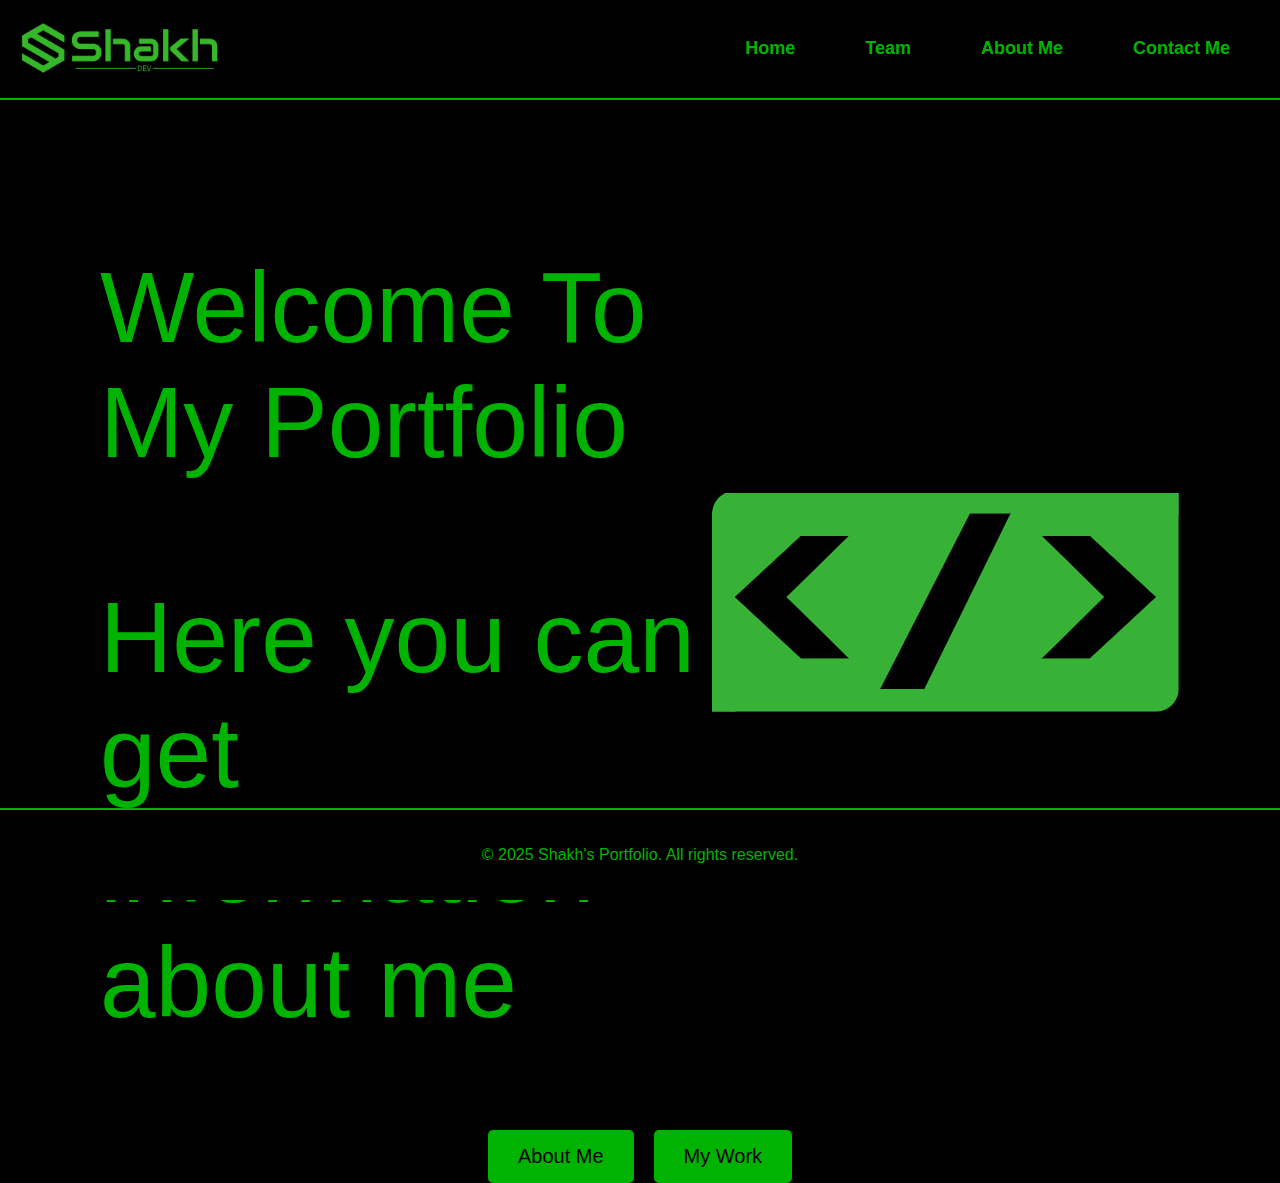
<file: index.html>
<!DOCTYPE html>
<html lang="en">
<head>
    <meta charset="UTF-8">
    <meta name="viewport" content="width=device-width, initial-scale=1.0">
    <title>Shakh's portfolio</title>
    <link rel="stylesheet" href="style.css">
</head>
<body>
    <div class="wrapper">
        <div class="header">
            <div class="header_nav">
                <div class="header_nav_logo">
                    <img src="shakh_logo.jpg" alt="shakh logo">
                </div>
                <div class="header_nav_links">
                    <ul>
                        <li><a href="index.html">Home</a></li>
                        <li><a href="#">Team</a></li>
                        <li><a href="about.html">About Me</a></li>
                        <li><a href="contact.html">Contact Me</a></li>
                    </ul>
                </div>
            </div>
        </div>

        <div class="home_main">
            <div class="home_main_left_text">
                <p>Welcome To My Portfolio</p>
                <p>Here you can get information about me</p>
            </div>
            <div class="home_main_right_logo">
                <img src="code logo.jpg" alt="code logo">
            </div>
        </div>
        <div class="main_bottom">
            <div class="main_bottom_buts">
                <button>About Me</button>
                <button>My Work</button>
            </div>
        </div>
    </div>
    <footer>
        <p>&copy; 2025 Shakh's Portfolio. All rights reserved.</p>
    </footer>
</body>
</html>
</file>
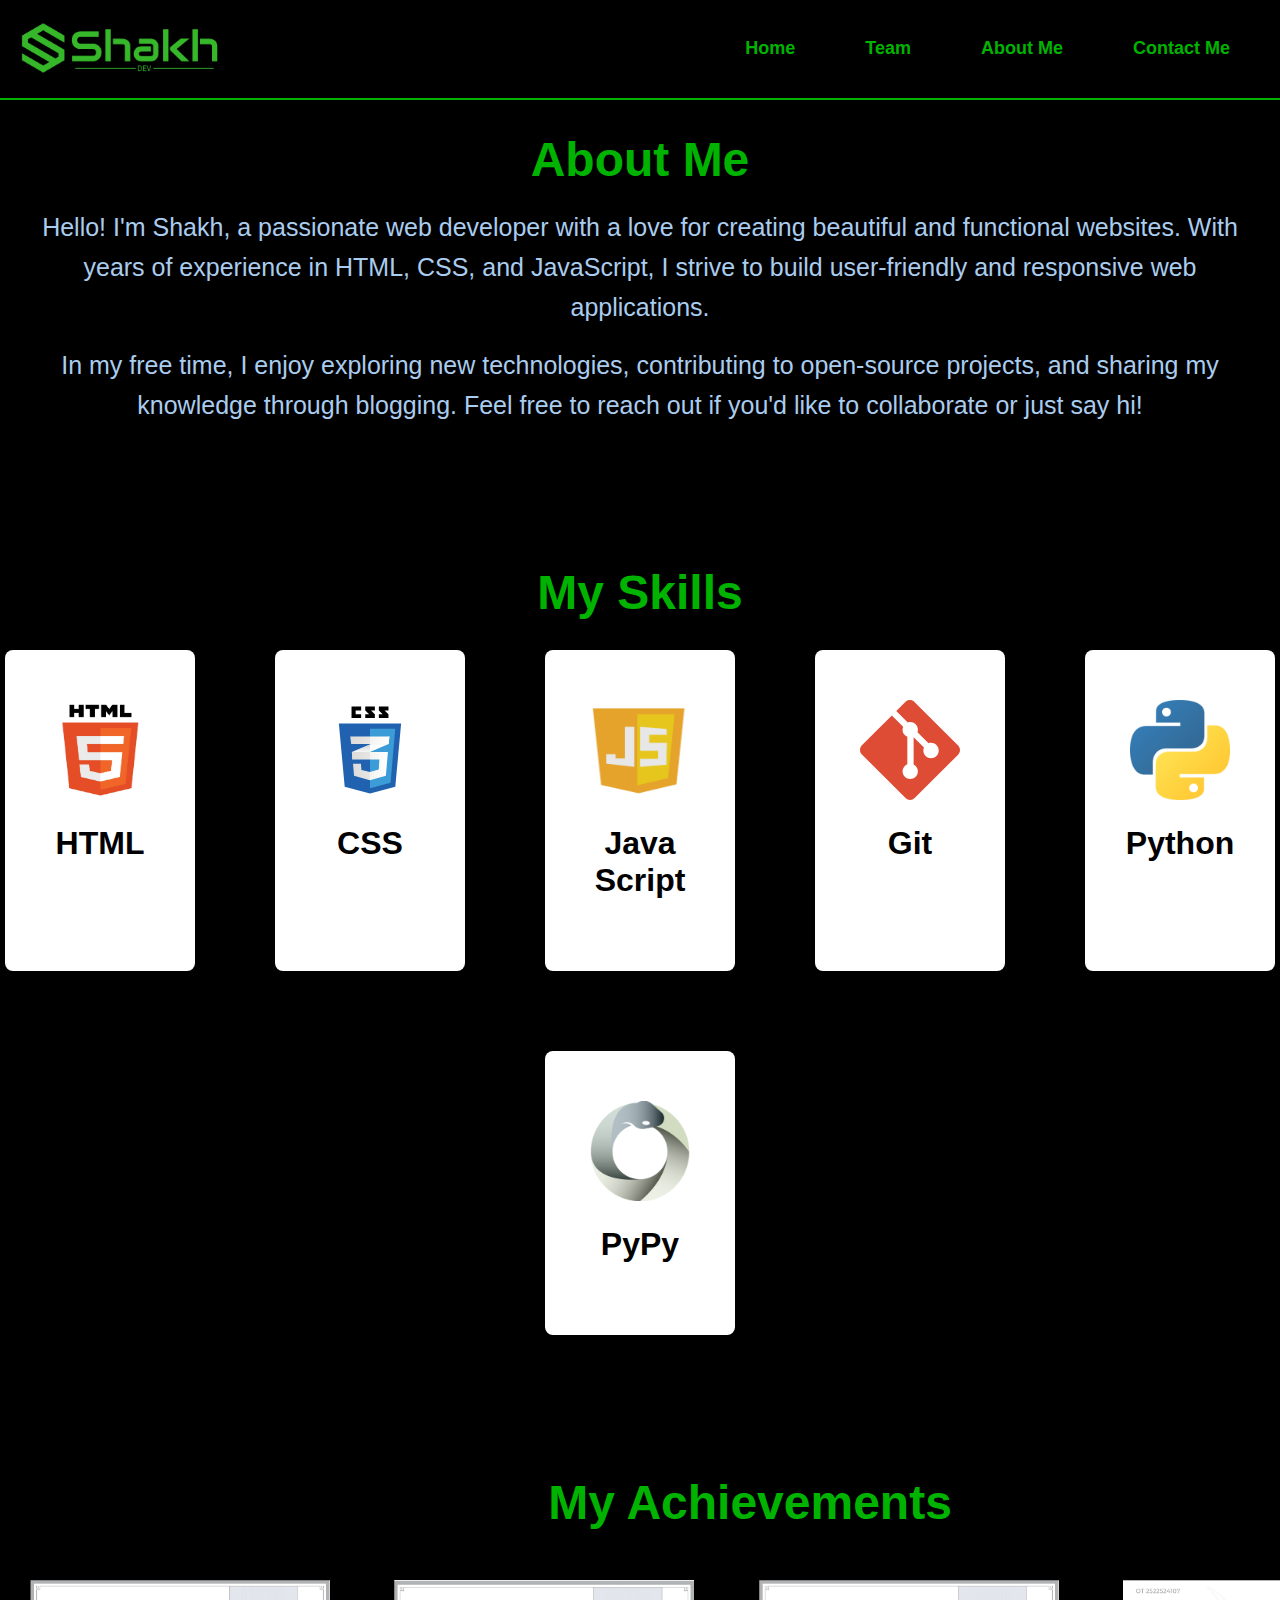
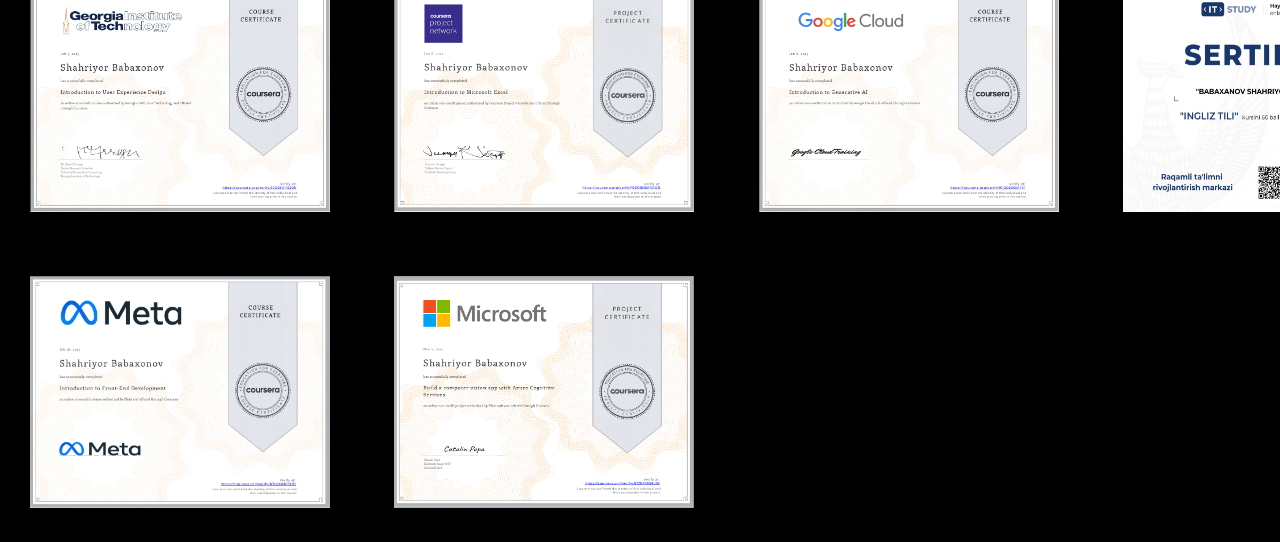
<file: about.html>
<!DOCTYPE html>
<html lang="en">
<head>
    <meta charset="UTF-8">
    <meta name="viewport" content="width=device-width, initial-scale=1.0">
    <title>About Me</title>
    <link rel="stylesheet" href="about.css">
</head>
<body>
    <div class="wrapper">
        <div class="header">
            <div class="header_nav">
                <div class="header_nav_logo">
                    <img src="shakh_logo.jpg" alt="shakh logo">
                </div>
                <div class="header_nav_links">
                    <ul>
                        <li><a href="index.html">Home</a></li>
                        <li><a href="#">Team</a></li>
                        <li><a href="about.html">About Me</a></li>
                        <li><a href="contact.html">Contact Me</a></li>
                    </ul>
                </div>
            </div>
        </div>
        <div class="about_content">
            <h1>About Me</h1>
            <p>Hello! I'm Shakh, a passionate web developer with a love for creating beautiful and functional websites. With years of experience in HTML, CSS, and JavaScript, I strive to build user-friendly and responsive web applications.</p>
            <br>
            <p>In my free time, I enjoy exploring new technologies, contributing to open-source projects, and sharing my knowledge through blogging. Feel free to reach out if you'd like to collaborate or just say hi!</p>
    </div>
    <div class="about_main_skills">
        <h2>My Skills</h2>
        <div class="about_main_skills_cards">
            <div class="html card">
                <img src="html logo.jpg" alt="html logo">
                <h1>HTML</h1>
            </div>
            <div class="css card">
                <img src="css logo.svg" alt="css">
                <h1>CSS</h1>
            </div>
            <div class="javascript card">
                <img src="java script logo.jpg" alt="x">
                <h1>Java Script</h1>
            </div>
            <div class="git card">
                <img src="git logo.svg" alt=" git">
                <h1>Git</h1>
            </div>
            <div class="python card">
                <img src="Python-logo.png" alt=" python">
                <h1>Python</h1>
            </div>
            <div class="pypy card">
                <img src="pypy-logo.png" alt=" pypy">
                <h1>PyPy</h1>
            </div>
        </div>
    </div>

    <div class="my_achievements">
        <h2>My Achievements</h2>
        <div class="my_achievements_cards">
            <a href="https://www.coursera.org/account/accomplishments/verify/ICQE8OJF82OK" class="sert" target="_blank">
                <img src="dizayn sertificat.jpg" alt="x">
            </a>
            <a href="https://www.coursera.org/account/accomplishments/verify/YIDQBNGRNOON" class="sert" target="_blank">
                <img src="excel sertificat.jpg" alt="x">
            </a>
            <a href="https://www.coursera.org/account/accomplishments/verify/W1ZG0BKSA17F" class="sert" target="_blank">
                <img src="google sertificat.jpg" alt="x">
            </a>
            <a href="https://itstudy.uz/certificate?id=1e3ba9a4-c1e9-44e5-0ac6-08dd73ce8361" class="sert" target="_blank">
                <img src="english sertificat.jpg" alt="x">
            </a>
            <a href="https://www.coursera.org/account/accomplishments/verify/D7U2A04VT01D?utm_source%3Dandroid%26utm_medium%3Dcertificate%26utm_content%3Dcert_image%26utm_campaign%3Dsharing_cta%26utm_product%3Dcourse" class="sert" target="_blank">
                <img src="meta sertificat.jpg" alt="meta">
            </a>
            <a href="https://www.coursera.org/account/accomplishments/verify/NTZKFF8O4U9Y" class="sert" target="_blank">
                <img src="microsoft sertificat.jpg" alt="microsoft">
            </a>
        </div>
    </div>

</body>
</html>
</file>
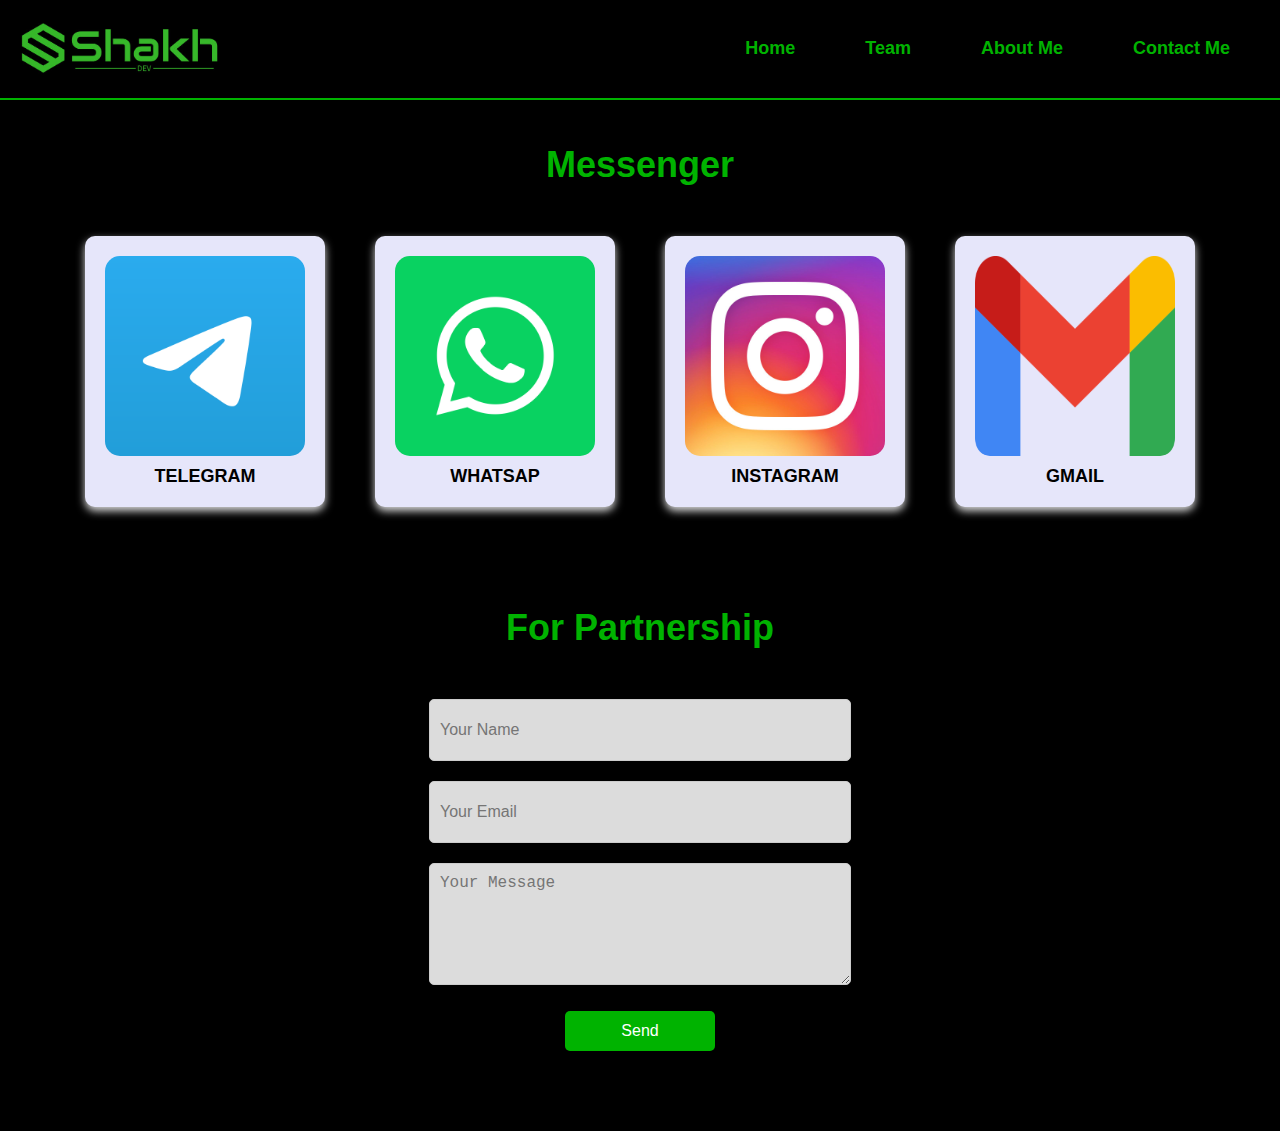
<file: contact.html>
<!DOCTYPE html>
<html lang="en">
<head>
    <meta charset="UTF-8">
    <meta name="viewport" content="width=device-width, initial-scale=1.0">
    <title>Contact</title>
    <link rel="stylesheet" href="contact.css">
</head>
<body>
    <div class="wrapper">
        <div class="header">
            <div class="header_nav">
                <div class="header_nav_logo">
                    <img src="shakh_logo.jpg" alt="shakh logo">
                </div>
                <div class="header_nav_links">
                    <ul>
                        <li><a href="index.html">Home</a></li>
                      <li><a href="#">Team</a></li>
                        <li><a href="about.html">About Me</a></li>
                        <li><a href="#">Contact Me</a></li>
                    </ul>
                </div>
            </div>
        </div>
    </div>

    <div class="messengers">
        <h1>Messenger</h1>
        <div class="icons">
            <div class="img_card">
                <img src="telegram.png" alt="tgram icon">
                <a href="https://t.me/ShakhWebDev">TELEGRAM</a>
            </div>
            <div class="img_card">
                <img src="whatsap2.png" alt="whatsap icon">
                <a href="">WHATSAP</a>
            </div>
            <div class="img_card">
                <img src="instagram.jpg" alt="insta icon">
                <a href="">INSTAGRAM</a>
            </div>
            <div class="img_card">
                <img src="Gmail.png" alt="Gmail icon">
                <a href="#">GMAIL</a>
            </div>
        </div>
    </div> 

    <div class="for_partner_questionnaire">
        <h2>For Partnership</h2>
        <form action="">
            <input type="text" placeholder="Your Name" required>
            <br>
            <input type="email" placeholder="Your Email" required><br>
            <textarea name="message" rows="5" placeholder="Your Message" required></textarea><br>
            <button type="submit">Send</button>
        </form>
    </div>

</body>
</html>
</file>
<file: style.css>
body {
    margin: 0;
    padding: 0;
    font-family: Arial, sans-serif;
    background-color: #000;
}

/* .wrapper {
    max-width: 1200px;
    margin: 0 auto;

} */

.header {
    /* background-color: #c44444; */
    padding: 10px 0;
    box-shadow: 0 2px 4px rgba(246, 51, 51, 0.1);
    position: fixed;
    z-index: 1000;
}

.header_nav {
    display: flex;
    position: fixed;
    top: 0;
    width: 100%;
    justify-content: space-between;
    align-items: center;
    margin-top: 0;
    padding: 20px;
    border-bottom: 2px solid #00b300;
    background-color: #000000;         
} 

.header_nav_logo img {
    width: 200px;
    height: auto;
}

.header_nav_links {
    display: flex;
    gap: 20px;
    padding-right: 70px;
}

.header_nav_links ul {
    list-style: none;
    padding: 0;
    margin: 0;
    display: flex;
    gap: 70px;
}

.header_nav_links ul li a {
    text-decoration: none;
    color: #00b300;
    font-weight: bold; 
    font-size: 18px;   
}

.header_nav_links ul li a:hover {
    color: azure;
    text-decoration: underline;
}


.home_main {
    display: flex;
    justify-content: space-between;
    align-items: center;
    margin-top: 0px;
    /* height: ; */
    padding: 150px 100px 0 100px;
    background-color: #000;}


.home_main_left_text p {
    font-size: 100px;
    color: #00b300;
    margin-bottom: 20px;
}

.home_main_left_text :hover {
    color: azure;
    transition: color 0.3s ease;
    cursor: pointer;
}

.home_main_right_logo :hover {
    transform: scale(0.9);
    transition: transform 0.3s ease;
    cursor: pointer;
}

.main_bottom_buts {
    display: flex;
    gap: 20px;
    margin-top: 50px;
}

.main_bottom_buts button {
    padding: 15px 30px;
    font-size: 20px;
    color: #000000;
    background-color: #00b300;
    border: none;
    border-radius: 5px;
    cursor: pointer;
}

.main_bottom {
    display: flex;
    justify-content: center;
    align-items: center;
    margin-top: 20px;
}

.main_bottom_buts button:hover {
    background-color: rgb(255, 0, 0);
    transition: background-color 0.3s ease;
    transform: scale(0.9);
    transition: transform 0.3s ease;
    color: #005a00;
    transform: color 0.5s ease;
}

footer {
    background-color: #000000;
    color: #00b300;
    text-align: center;
    padding: 20px 0;
    position: fixed;
    bottom: 0;
    width: 100%;
    border-top: 2px solid #00b300;
}
</file>
<file: about.css>
body {
    margin: 0;
    padding: 0;
    font-family: Arial, sans-serif;
    background-color: #000;
}

/* .wrapper {
    max-width: 1200px;
    margin: 0 auto;

} */

.header {
    background-color: #c44444;
    padding: 10px 0;
    box-shadow: 0 2px 4px rgba(246, 51, 51, 0.1);
    position: fixed;
    z-index: 1000;
}

.header_nav {
    display: flex;
    position: fixed;
    top: 0;
    width: 100%;
    justify-content: space-between;
    align-items: center;
    margin-top: 0;
    padding: 20px;
    border-bottom: 2px solid #00b300;
    background-color: #000000;         
} 

.header_nav_logo img {
    width: 200px;
    height: auto;
}

.header_nav_links {
    display: flex;
    gap: 20px;
    padding-right: 70px;
}

.header_nav_links ul {
    list-style: none;
    padding: 0;
    margin: 0;
    display: flex;
    gap: 70px;
}

.header_nav_links ul li a {
    text-decoration: none;
    color: #00b300;
    font-weight: bold; 
    font-size: 18px;   
}

.header_nav_links ul li a:hover {
    color: azure;
    text-decoration: underline;
}


.about_content {
    /* display: flex; */
    /* padding-top: 300px; */
    justify-content: center;
    align-items: center;
    /* height: 100vh; */
    background-color: #000000;
    color: #ace;
    text-align: center;
    padding: 100px 20px 0 20px;
}

.about_content h1 {
    font-size: 48px;
    margin-bottom: 20px;
    text-align: center;
    color: #00b300;
}

.about_content p {
    font-size: 25px;
    line-height: 1.6;
    max-width: 1500px;
    margin: 0 auto;
    text-align: center;
}

.about_main_skills {
    padding-top: 100px;
}

.about_main_skills h2 {
    font-size: 48px;
    margin-bottom: 20px;
    text-align: center;
    color: #00b300;
}   

.about_main_skills_cards {
    display: flex;
    justify-content: center;
    gap: 80px;
    flex-wrap: wrap;
    margin-top: 30px;
}

.card {
    background-color: #ffffff;
    border-radius: 8px;
    padding: 50px 20px;
    text-align: center;
    width: 150px;
    box-shadow: 16px 4px 8px rgba(0, 0, 0, 0.2);
}

.card img {
    width: 100px;
    height: 100px;
    background-color: #fff;
}


.card h2 {
    font-size: 20px;
    margin-top: 15px;
    color: #333333;
}

.about_main_skills_cards :hover {
    transform: translateY(-10px);
    box-shadow: 0 40px 35px rgba(244, 239, 239, 0.3);
    transition: all 0.3s ease;
    background-color: ivory;
}

.my_achievements {
    padding-top: 100px;
    width: 1500px;
    margin: 0 auto;
}

.my_achievements h2 {
    font-size: 48px;
    margin-bottom: 20px;
    text-align: center;
    color: #00b300;
}

.sert {
    padding-top: 100px;
    text-align: center;
    color: inherit;
    text-decoration: none;
}

.sert img{
    padding: 30px;
    width: 300px;
    height: 232px;
}


.sert img:hover {
    transform: scale(1.05);
    transition: all 0.3s ease;
}
</file>
<file: contact.css>
body {
    margin: 0;
    padding: 0;
    font-family: Arial, sans-serif;
    background-color: #000;
}

/* .wrapper {
    max-width: 1200px;
    margin: 0 auto;

} */

.header {
    /* background-color: #c44444; */
    padding: 10px 0;
    box-shadow: 0 2px 4px rgba(246, 51, 51, 0.1);
    position: fixed;
    z-index: 1000;
}

.header_nav {
    display: flex;
    position: fixed;
    top: 0;
    width: 100%;
    justify-content: space-between;
    align-items: center;
    margin-top: 0;
    padding: 20px;
    border-bottom: 2px solid #00b300;
    background-color: #000000;         
} 

.header_nav_logo img {
    width: 200px;
    height: auto;
}

.header_nav_links {
    display: flex;
    gap: 20px;
    padding-right: 70px;
}

.header_nav_links ul {
    list-style: none;
    padding: 0;
    margin: 0;
    display: flex;
    gap: 70px;
}

.header_nav_links ul li a {
    text-decoration: none;
    color: #00b300;
    font-weight: bold; 
    font-size: 18px;   
}

.header_nav_links ul li a:hover {
    color: azure;
    text-decoration: underline;
}

.messengers {
    margin-top: 100px;
    padding: 20px;
}

.messengers h1 {
    color: #00b300;
    font-size: 36px;
    text-align: center;
    margin-bottom: 40px;
}

.icons {
    display: flex;
    width: 900px;
    gap: 50px;
    /* margin-top: 200px; */
    justify-content: center;
    align-items: center;
    margin: 50px auto 0 auto;
}

.img_card img {
    width: 200px;
    height: 200px;
    background-color: lavender;
    cursor: pointer;
    border-radius: 15px;
}

.img_card {
    display: flex;
    flex-direction: column;
    align-items: center;
    background-color: lavender;
    border-radius: 10px;
    padding: 20px;
    box-shadow: 0 4px 8px gainsboro;
    transition: transform 0.3s, box-shadow 0.3s;
}

.img_card:hover {
    transform: translateY(-10px);
    box-shadow: 0 8px 16px gainsboro;
}

.img_card a {
    text-decoration: wavy;
    color: #000;
    font-weight: bold;
    margin-top: 10px;
    font-size: 18px;
}

.for_partner_questionnaire {
    text-align: center;
    margin: 80px;
    color: #00b300;
    font-size: 24px;
}

.for_partner_questionnaire input {
    width: 400px;
    height: 40px;
    border-radius: 5px;
    background-color: gainsboro;
    border: 1px solid #ccc;
    padding: 10px;
    font-size: 16px;
    margin-top: 20px;
}

.for_partner_questionnaire textarea {
    width: 400px;
    height: 100px;
    border-radius: 5px;
    border: 1px solid #ccc;
    background-color: gainsboro;
    padding: 10px;
    font-size: 16px;
    margin-top: 20px;
    resize: vertical;
}

.for_partner_questionnaire button {
    width: 150px;
    height: 40px;
    background-color: #00b300;
    color: #fff;
    border: none;
    border-radius: 5px;
    font-size: 16px;
    cursor: pointer;
    margin-top: 20px;
}

.for_partner_questionnaire button:hover {
    background-color: #009900;
}
</file>
